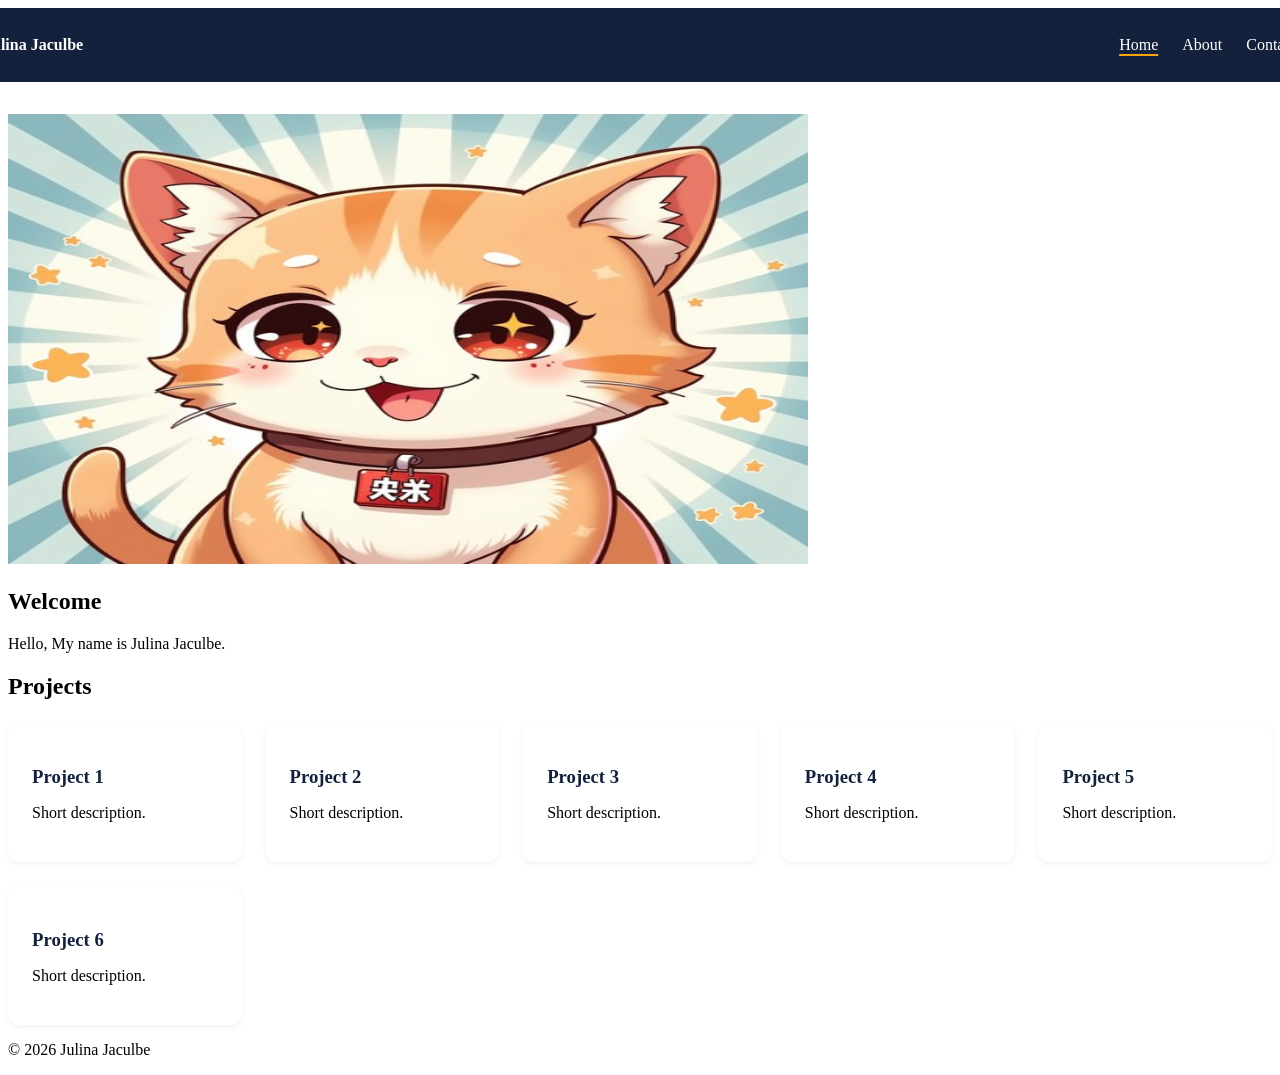
<file: index.html>
<!DOCTYPE html>
<html lang="en">
<head>
<meta charset="UTF-8">
<meta name="viewport" content="width=device-width, initial-scale=1">
<title>Home | Julina Jaculbe</title>
<meta name="description" content="A one-sentence 150-char summary specific to this
page.">
<link rel="canonical" href="https://YOUR-DOMAIN.com/index.html">
<!-- Open Graph -->
<meta property="og:type" content="website">
<meta property="og:title" content="Home | Julina Jaculbe">
<meta property="og:description" content="hello.">
<meta property="og:image" content="https://YOUR-DOMAIN.com/assets/hero-md.jpg">
<meta property="og:url" content="https://YOUR-DOMAIN.com/index.html">
<!-- Twitter Card -->
<meta name="twitter:card" content="summary_large_image">
<link rel="stylesheet" href="css/style.css">
</head>
</head>
<body>
<header class="site-header">
<a href="index.html" class="logo">Julina Jaculbe</a>
<nav>
<ul class="nav-links">
<li><a href="index.html" class="current">Home</a></li>
<li><a href="about.html">About</a></li>
<li><a href="contact.html">Contact</a></li>
</ul>
</nav>
</header>
<main>
</picture>
<source type="image/webp"
srcset="assets/hero-sm.webp 400w,
assets/hero-md.webp 800w,
assets/hero-lg.webp 1600w"
sizes="(max-width: 600px) 90vw, 800px">
<img src="assets/1.jpg"
alt="mycat"width="800" height="450"loading="lazy">
</picture>
<article>
<h2>Welcome</h2>
<p>Hello, My name is Julina Jaculbe.</p>
</article>
<section class="projects">
<h2>Projects</h2>
<div class="grid">
<article class="card"><h3>Project 1</h3><p>Short description.</p></article>
<article class="card"><h3>Project 2</h3><p>Short description.</p></article>
<article class="card"><h3>Project 3</h3><p>Short description.</p></article>
<article class="card"><h3>Project 4</h3><p>Short description.</p></article>
<article class="card"><h3>Project 5</h3><p>Short description.</p></article>
<article class="card"><h3>Project 6</h3><p>Short description.</p></article>
</div>
</section>
</main>
<footer>
<p>&copy; 2026  Julina Jaculbe</p>
</footer>
</body>
</html>
</file>
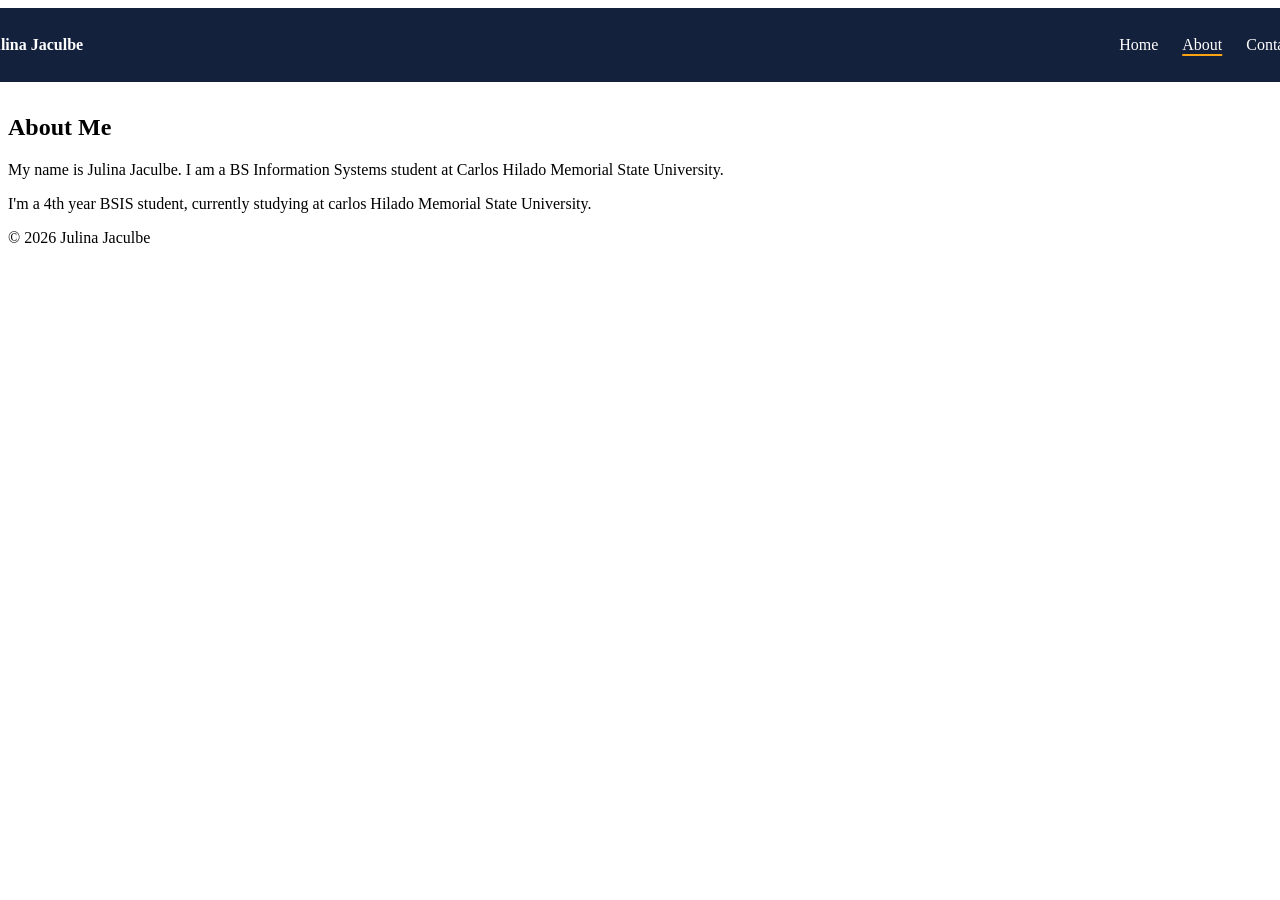
<file: about.html>
<!DOCTYPE html>
<html lang="en">
<head>
<meta charset="UTF-8">
<meta name="viewport" content="width=device-width, initial-scale=1">
<title>Home | About</title>
<meta name="description" content="A one-sentence 150-char summary specific to this
page.">
<link rel="canonical" href="https://YOUR-DOMAIN.com/index.html">
<!-- Open Graph -->
<meta property="og:type" content="website">
<meta property="og:title" content="Home | Julina Jaculbe">
<meta property="og:description" content="hello.">
<meta property="og:image" content="https://YOUR-DOMAIN.com/assets/hero-md.jpg">
<meta property="og:url" content="https://YOUR-DOMAIN.com/index.html">
<!-- Twitter Card -->
<meta name="twitter:card" content="summary_large_image">
<link rel="stylesheet" href="css/style.css">
</head>
<body>
<header class="site-header">
<a href="index.html" class="logo">Julina Jaculbe</a>
<nav>
<ul class="nav-links">
<li><a href="index.html">Home</a></li>
<li><a href="about.html" class="current">About</a></li>
<li><a href="contact.html">Contact</a></li>
</ul>
</nav>
</header>
<main>
<article>
<h2>About Me</h2>
<p>My name is Julina Jaculbe. I am a BS Information Systems student at Carlos Hilado Memorial State University.</p>
<p>I'm a 4th year BSIS student, currently studying at carlos Hilado Memorial State University.</p>
</article>
</main>
<footer>
<p>&copy; 2026 Julina Jaculbe</p>
</footer>
</body>
</html>
</file>
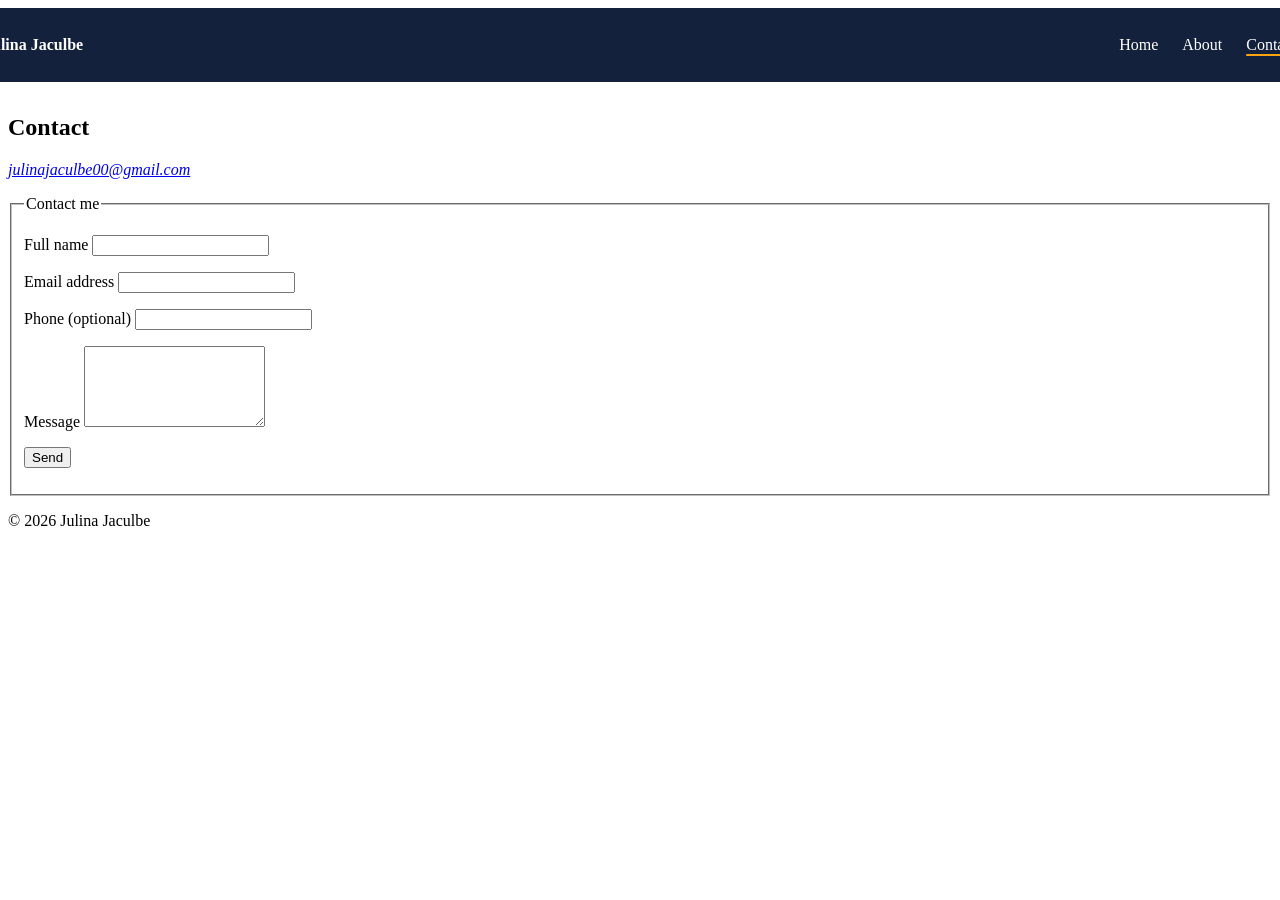
<file: contact.html>
<!DOCTYPE html>
<html lang="en">
<head>
<meta charset="UTF-8">
<meta name="viewport" content="width=device-width, initial-scale=1">
<title>Home | Contact</title>
<meta name="description" content="A one-sentence 150-char summary specific to this
page.">
<link rel="canonical" href="https://YOUR-DOMAIN.com/index.html">
<!-- Open Graph -->
<meta property="og:type" content="website">
<meta property="og:title" content="Home | Julina Jaculbe">
<meta property="og:description" content="hello.">
<meta property="og:image" content="https://YOUR-DOMAIN.com/assets/hero-md.jpg">
<meta property="og:url" content="https://YOUR-DOMAIN.com/index.html">
<!-- Twitter Card -->
<meta name="twitter:card" content="summary_large_image">
<link rel="stylesheet" href="css/style.css">
</head>
</head>
<body>
<header class="site-header">
<a href="index.html" class="logo">Julina Jaculbe</a>
<nav>
<ul class="nav-links">
<li><a href="index.html">Home</a></li>
<li><a href="about.html">About</a></li>
<li><a href="contact.html" class="current">Contact</a></li>
</ul>
</nav>
</header>
<main>
<section>
    <h2>Contact</h2>
    <address>
        <a href="mailto: julinajaculbe00@gmail.com">  julinajaculbe00@gmail.com</a>
        <p>
            
        </p>
    </address>
</section>
<section><form action="#" method="POST">
<fieldset>
<legend>Contact me</legend>
<p>
<label for="name">Full name</label>
<input type="text" id="name" name="name" required minlength="2">
</p>
<p>
<label for="email">Email address</label>
<input type="email" id="email" name="email" required>
</p>
<p>
<label for="phone">Phone (optional)</label>
<input type="tel" id="phone" name="phone" pattern="[0-9\-\s]{7,}">
</p>
<p>
<label for="message">Message</label>
<textarea id="message" name="message" rows="5" required></textarea>
</p>
<p>
<button type="submit">Send</button>
</p>
</fieldset>
</form></section>
</main>
<footer>
<p>&copy; 2026   Julina Jaculbe</p>
</footer>
</body>
</html>
</file>
<file: css/style.css>
:root {
--space-xs: 0.5rem;
--space-sm: 0.75rem;
--space-md: 1.5rem;
--space-lg: 2rem;
--clr-navy: #14213d;
--clr-accent: #fca311;
}

.site-header {
display: flex;
align-items: center;
justify-content: space-between;
padding: var(--space-sm) var(--space-md);
background: var(--clr-navy);
color: white;
max-width: none;
margin: 0 -3rem var(--space-lg);
}

.site-header .logo {
color: white;
font-weight: 700;
text-decoration: none;
}

.nav-links {
list-style: none;
display: flex;
gap: var(--space-md);
}

.nav-links a {
color: white;
text-decoration: none;
}

.nav-links a:hover {
color: var(--clr-accent);
}

.nav-links a.current {
text-decoration: underline;
text-decoration-color: var(--clr-accent);
text-decoration-thickness: 2px;
text-underline-offset: 0.25rem;
}

.grid {
display: grid;
grid-template-columns: repeat(auto-fit, minmax(220px, 1fr));
gap: var(--space-md);
margin-top: var(--space-md);
}

.card {
padding: var(--space-md);
border-radius: 12px;
background: white;
box-shadow: 0 2px 6px rgba(0, 0, 0, 0.06);
}

.card h3 {
color: var(--clr-navy);
margin-bottom: var(--space-xs);
}
</file>
